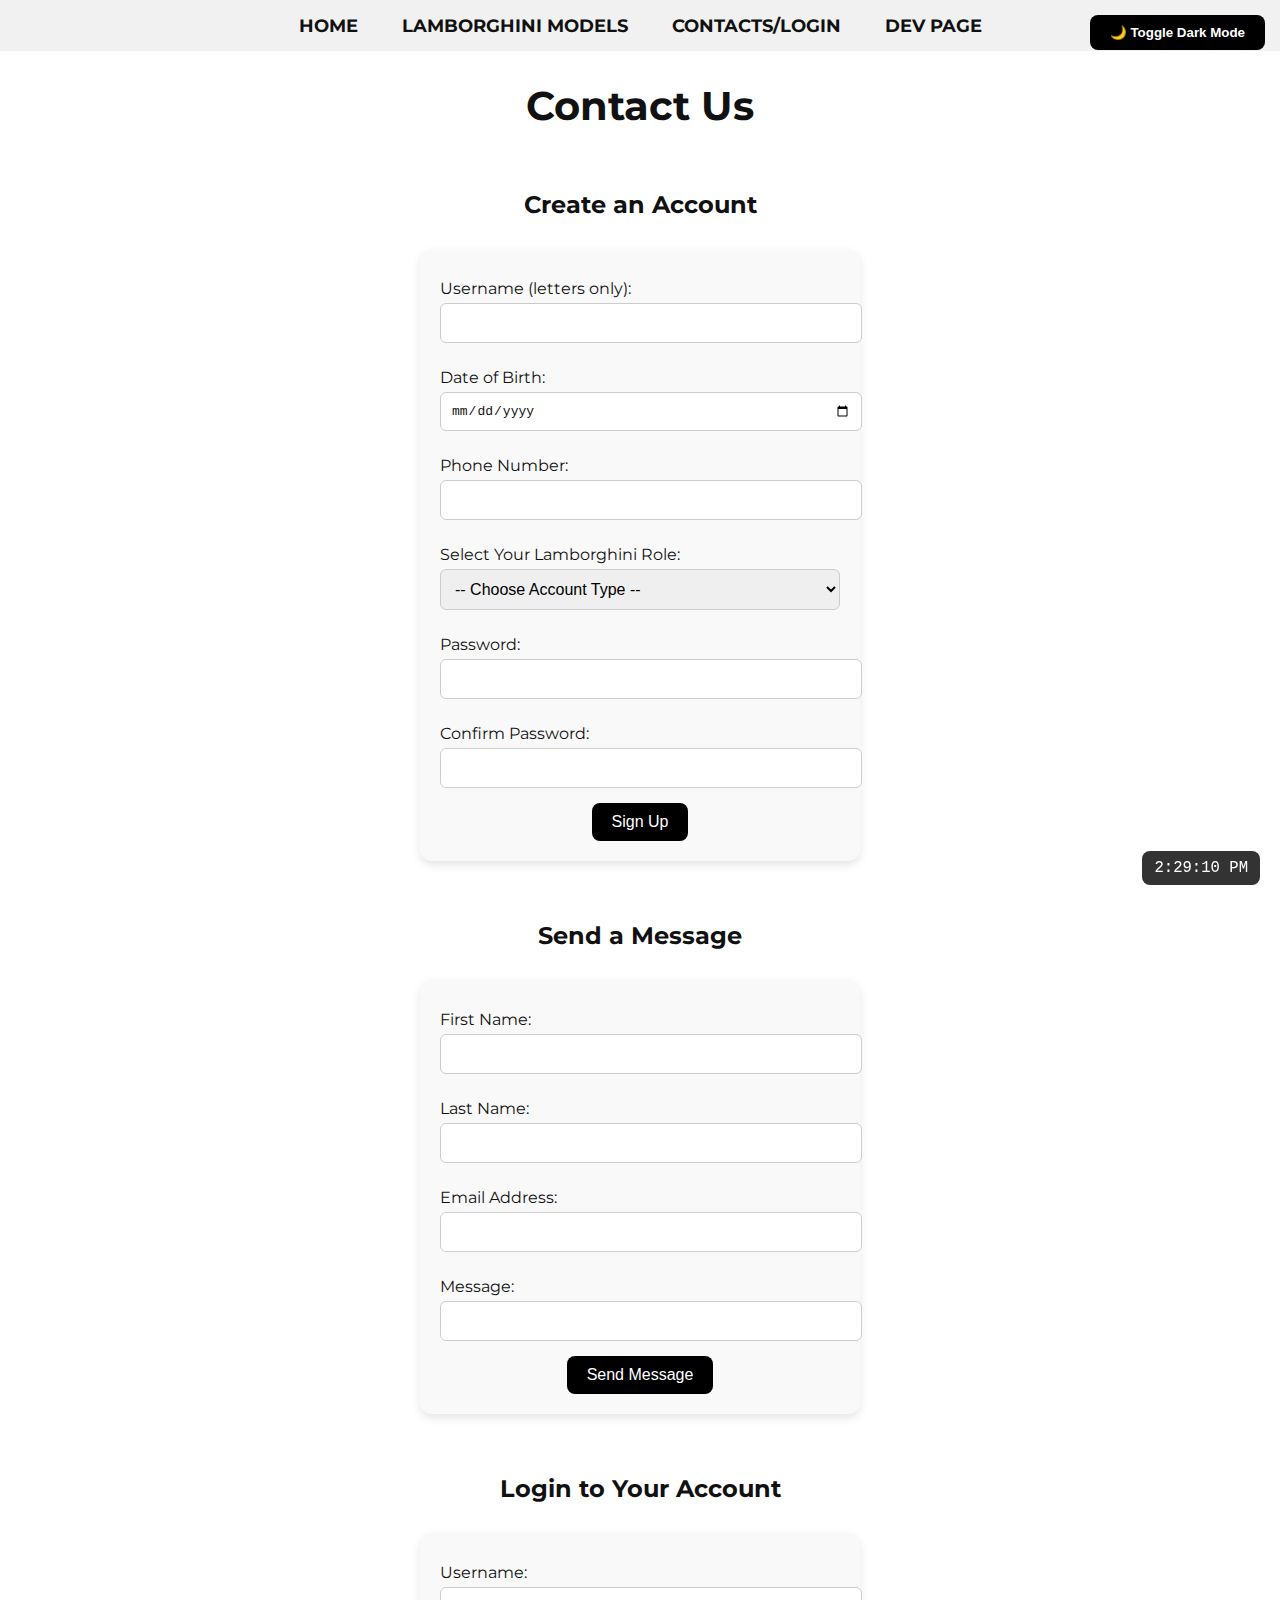
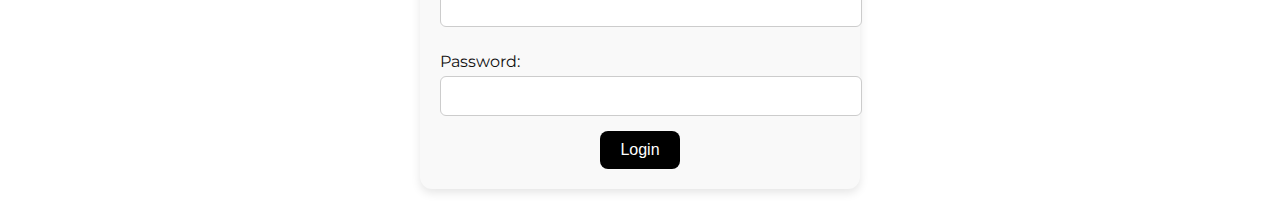
<file: contactus.html>
<!DOCTYPE html>
<html lang="en">
<head>
  <meta charset="UTF-8">
  <title>Contact Us - Lamborghini</title>
  <meta name="viewport" content="width=device-width, initial-scale=1.0">

  <!-- Font -->
  <link href="https://fonts.googleapis.com/css2?family=Montserrat&display=swap" rel="stylesheet">

  <!-- External CSS -->
  <link rel="stylesheet" href="csslab.css">

  <style>
    body {
      font-family: 'Montserrat', sans-serif;
      background-color: #ffffff;
      margin: 0;
      color: #111;
      text-align: center;
      transition: background-color 0.3s, color 0.3s;
    }

    body.dark-mode {
      background-color: #111;
      color: #eee;
    }

    nav {
      background-color: #f1f1f1;
      padding: 15px 0;
    }

    nav a {
      color: #111;
      margin: 0 20px;
      text-decoration: none;
      font-weight: bold;
      font-size: 1.1em;
    }

    nav a:hover {
      color: red;
    }

    body.dark-mode nav {
      background-color: #222;
    }

    body.dark-mode nav a {
      color: #ffcc00;
    }

    h1 {
      margin-top: 30px;
      font-size: 2.5em;
    }

    h2 {
      margin-top: 60px;
    }

    .styled-form {
      max-width: 400px;
      margin: 30px auto;
      padding: 20px;
      border-radius: 12px;
      background-color: #f9f9f9;
      box-shadow: 0 4px 10px rgba(0, 0, 0, 0.1);
    }

    body.dark-mode .styled-form {
      background-color: #222;
      box-shadow: 0 4px 10px rgba(255, 255, 255, 0.1);
    }

    .styled-form label {
      display: block;
      margin: 10px 0 5px;
      text-align: left;
    }

    .styled-form input,
    .styled-form select {
      width: 100%;
      padding: 10px;
      margin-bottom: 15px;
      border-radius: 6px;
      border: 1px solid #ccc;
      font-size: 1em;
    }

    .styled-form button {
      background-color: #000;
      color: white;
      padding: 10px 20px;
      border: none;
      border-radius: 8px;
      cursor: pointer;
      font-size: 1em;
    }

    .styled-form button:hover {
      background-color: #444;
    }

    .toggle-btn {
      position: fixed;
      top: 15px;
      right: 15px;
      padding: 10px 20px;
      font-weight: bold;
      background-color: #000;
      color: #fff;
      border: none;
      border-radius: 8px;
      cursor: pointer;
      z-index: 999;
    }

    body.dark-mode .toggle-btn {
      background-color: #f1f1f1;
      color: #000;
    }

    #live-clock {
      position: fixed;
      bottom: 15px;
      right: 20px;
      font-size: 1.2em;
      background: rgba(0, 0, 0, 0.8);
      color: #fff;
      padding: 8px 12px;
      border-radius: 8px;
      font-family: monospace;
      z-index: 1000;
    }
  </style>
</head>
<body>

  <button class="toggle-btn">🌙 Toggle Dark Mode</button>

  <nav>
    <a href="HOME.html">HOME</a>
    <a href="URUS.html">LAMBORGHINI MODELS</a>
    <a href="contactus.html">CONTACTS/LOGIN</a>
    <a href="developers.html">DEV PAGE</a>
  </nav>

  <h1>Contact Us</h1>

  <!--   Sign Up Form -->
  <h2>Create an Account</h2>
  <form class="styled-form" id="signup-form">
    <label for="username1">Username (letters only):</label>
    <input type="text" id="username1" name="username" required>

    <label for="dob">Date of Birth:</label>
    <input type="date" id="dob" name="dob" required>

    <label for="phone">Phone Number:</label>
    <input type="tel" id="phone" name="phone" required>

    <label for="accountType">Select Your Lamborghini Role:</label>
<select id="accountType" name="accountType" required>
  <option value="">-- Choose Account Type --</option>
  <option value="Owner">Lamborghini Owner</option>
  <option value="EliteDealer">Elite Dealer</option>
  <option value="TestDriver">Test Driver</option>
  <option value="FanClub">Fan Club Member</option>
  <option value="Engineer">Lamborghini Engineer</option>
</select>


    <label for="password1">Password:</label>
    <input type="password" id="password1" name="password" required>

    <label for="confirmPassword">Confirm Password:</label>
    <input type="password" id="confirmPassword" name="confirmPassword" required>

    <button type="submit">Sign Up</button>
  </form>

  <!--   Contact Form -->
  <h2>Send a Message</h2>
  <form class="styled-form">
    <label for="fname">First Name:</label>
    <input type="text" id="fname" name="fname" required>

    <label for="lname">Last Name:</label>
    <input type="text" id="lname" name="lname" required>

    <label for="email">Email Address:</label>
    <input type="email" id="email" name="email" required>

    <label for="message">Message:</label>
    <input type="text" id="message" name="message" required>

    <button type="submit">Send Message</button>
  </form>

  <!--   Login Form -->
  <h2>Login to Your Account</h2>
  <form class="styled-form" id="login-form">
    <label for="username2">Username:</label>
    <input type="text" id="username2" name="username" required>

    <label for="password2">Password:</label>
    <input type="password" id="password2" name="password" required>

    <button type="submit">Login</button>
  </form>

  <!--   Clock -->
  <div id="live-clock"></div>

  <!--   External JS -->
  <script src="script.js"></script>
</body>
</html>
</file>
<file: csslab.css>
body {
  background-color: #e9f1f7;
  color: #111;
}

.styled-form {
  background-color: #fff;
  color: #111;
}

.styled-form input {
  background-color: #fff;
  color: #111;
  border: 1px solid #ccc;
}

.styled-form label {
  color: #111;
}

body.dark-mode {
  background-color: #111;
  color: #eee;
}

body.dark-mode nav {
  background-color: #222;
}

body.dark-mode nav a {
  color: #ffcc00;
}

body.dark-mode .header {
  background-color: #222;
  color: #fff;
}

body.dark-mode .styled-form {
  background-color: #222;
  color: #eee;
}

body.dark-mode .styled-form input {
  background-color: #333;
  color: #eee;
  border: 1px solid #555;
}

body.dark-mode .styled-form label {
  color: #eee;
}
</file>
